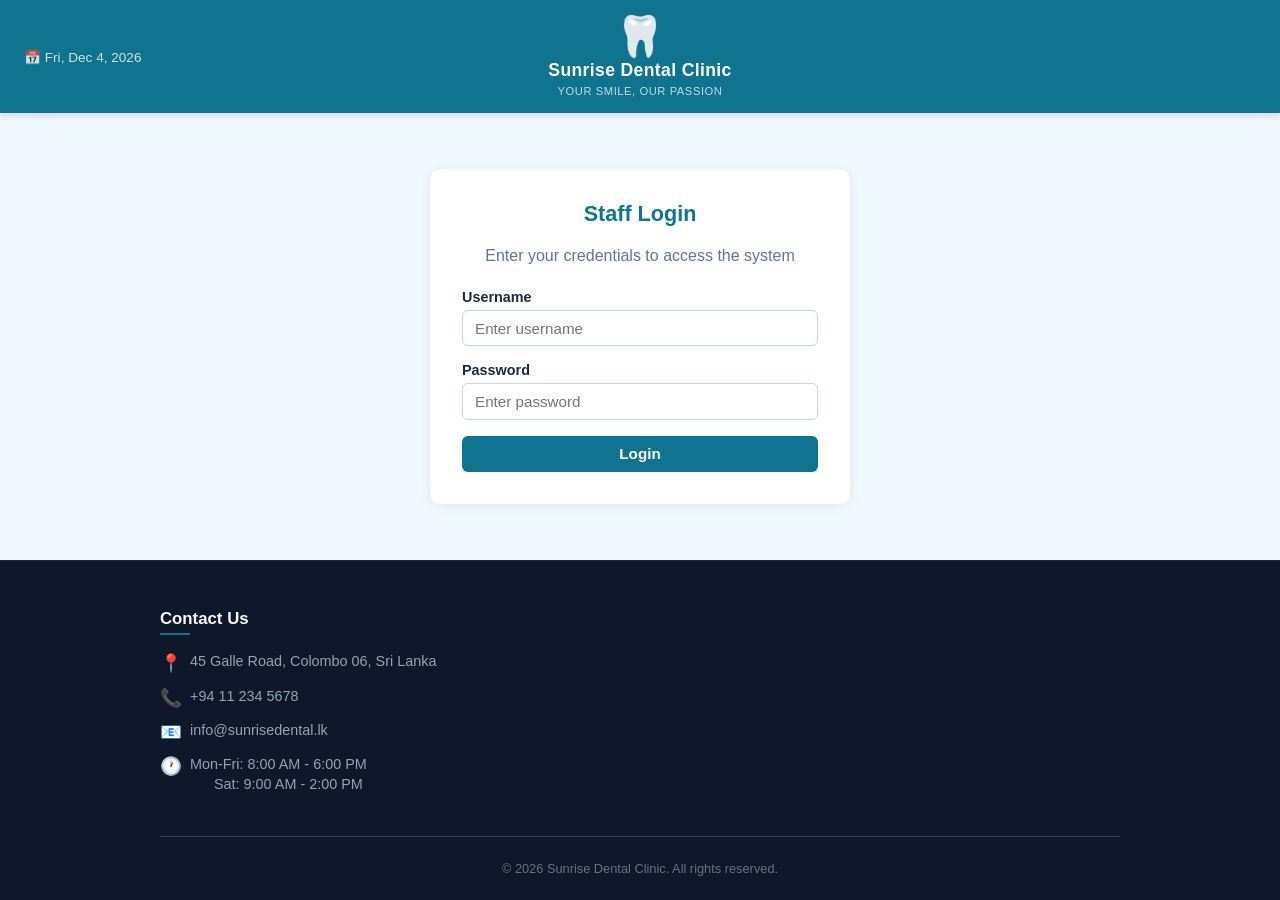
<file: frontend/index.html>
<!DOCTYPE html>
<html lang="en">
<head>
    <meta charset="UTF-8" />
    <meta name="viewport" content="width=device-width, initial-scale=1.0" />
    <title>Sunrise Dental Clinic — Login</title>
    <link rel="stylesheet" href="css/styles.css" />
</head>
<body>

    <!-- ── Header ────────────────────────────────────────────────── -->
    <nav class="navbar">
        <div class="nav-left">
            <span id="current-date"></span>
        </div>
        <div class="brand">
            <div class="logo">🦷</div>
            <div class="title">Sunrise Dental Clinic</div>
            <div class="tagline">YOUR SMILE, OUR PASSION</div>
        </div>
        <div class="nav-right">
            <!-- Empty on login page -->
        </div>
    </nav>

    <!-- ── Centered login card ──────────────────────────────────── -->
    <div class="page-center">
        <div class="card card-sm">
            <h2 style="text-align:center;">Staff Login</h2>
            <p style="text-align:center; color:var(--clr-muted); margin-bottom:1.5rem;">
                Enter your credentials to access the system
            </p>

            <div id="login-alert" class="alert"></div>

            <form id="login-form" autocomplete="off">
                <div class="form-group">
                    <label for="username">Username</label>
                    <input type="text" id="username" placeholder="Enter username" required />
                </div>
                <div class="form-group">
                    <label for="password">Password</label>
                    <input type="password" id="password" placeholder="Enter password" required />
                </div>
                <button type="submit" class="btn btn-primary btn-block">Login</button>
            </form>
        </div>
    </div>

    <!-- ── Footer ──────────────────────────────────────────────────── -->
    <footer class="footer">
        <div class="footer-content">
            <div class="footer-section">
                <h4>Contact Us</h4>
                <ul>
                    <li><span class="icon">📍</span> 45 Galle Road, Colombo 06, Sri Lanka</li>
                    <li><span class="icon">📞</span> +94 11 234 5678</li>
                    <li><span class="icon">📧</span> info@sunrisedental.lk</li>
                    <li><span class="icon">🕐</span> Mon-Fri: 8:00 AM - 6:00 PM<br>&nbsp;&nbsp;&nbsp;&nbsp;&nbsp;&nbsp;Sat: 9:00 AM - 2:00 PM</li>
                </ul>
            </div>
        </div>
        <div class="footer-bottom">
            &copy; 2026 Sunrise Dental Clinic. All rights reserved.
        </div>
    </footer>

    <script src="js/api.js"></script>
    <script src="js/login.js"></script>
    <script>
        // Display today's date in header
        const today = new Date().toLocaleDateString("en-US", {
            weekday: "short",
            year: "numeric",
            month: "short",
            day: "numeric"
        });
        const dateEl = document.getElementById("current-date");
        if (dateEl) dateEl.textContent = `📅 ${today}`;
    </script>
</body>
</html>
</file>
<file: frontend/css/styles.css>
/* ================================================================
   Sunrise Dental Clinic — Stylesheet
   ================================================================ */

/* ── Reset & base ──────────────────────────────────────────────── */
*,
*::before,
*::after {
    margin: 0;
    padding: 0;
    box-sizing: border-box;
}

:root {
    --clr-primary:    #0e7490;
    --clr-primary-dk: #0c5f75;
    --clr-accent:     #f59e0b;
    --clr-danger:     #dc2626;
    --clr-success:    #16a34a;
    --clr-bg:         #f0f9ff;
    --clr-card:       #ffffff;
    --clr-text:       #1e293b;
    --clr-muted:      #64748b;
    --radius:         10px;
    --shadow:         0 2px 12px rgba(0, 0, 0, .08);
}

html {
    font-size: 16px;
}

body {
    font-family: "Segoe UI", Roboto, "Helvetica Neue", Arial, sans-serif;
    background: var(--clr-bg);
    color: var(--clr-text);
    min-height: 100vh;
    display: flex;
    flex-direction: column;
}

a { color: var(--clr-primary); text-decoration: none; }
a:hover { text-decoration: underline; }

/* ── Header / nav ──────────────────────────────────────────────── */
.navbar {
    background: var(--clr-primary);
    color: #fff;
    padding: 1rem 1.5rem;
    display: grid;
    grid-template-columns: 1fr auto 1fr;
    align-items: center;
    gap: 1rem;
    position: sticky;
    top: 0;
    z-index: 100;
    box-shadow: 0 2px 8px rgba(0,0,0,.15);
}

.navbar .nav-left {
    display: flex;
    align-items: center;
    gap: .5rem;
    font-size: .85rem;
    color: rgba(255,255,255,.8);
}

.navbar .brand {
    text-align: center;
    display: flex;
    flex-direction: column;
    align-items: center;
    gap: .25rem;
}

.navbar .brand .logo {
    font-size: 2.5rem;
    line-height: 1;
}

.navbar .brand .title {
    font-size: 1.1rem;
    font-weight: 700;
    letter-spacing: .02em;
}

.navbar .brand .tagline {
    font-size: .7rem;
    color: rgba(255,255,255,.75);
    font-weight: 400;
    letter-spacing: .05em;
}

.navbar .nav-right {
    display: flex;
    justify-content: flex-end;
    gap: .5rem;
}

.navbar button {
    background: rgba(255,255,255,.15);
    color: #fff;
    border: 1px solid rgba(255,255,255,.3);
    padding: .5rem 1rem;
    border-radius: var(--radius);
    cursor: pointer;
    font-size: .85rem;
    transition: background .2s, transform .1s;
    white-space: nowrap;
}

.navbar button:hover {
    background: rgba(255,255,255,.3);
    transform: translateY(-1px);
}

.navbar button:active {
    transform: translateY(0);
}

/* ── Layout wrappers ───────────────────────────────────────────── */
.page-center {
    flex: 1;
    display: flex;
    align-items: center;
    justify-content: center;
    padding: 2rem;
}

.container {
    width: 100%;
    max-width: 960px;
    margin: 2rem auto;
    padding: 0 1.5rem;
}

/* ── Cards ─────────────────────────────────────────────────────── */
.card {
    background: var(--clr-card);
    border-radius: var(--radius);
    box-shadow: var(--shadow);
    padding: 2rem;
}

.card-sm { max-width: 420px; width: 100%; }

.card h2 {
    margin-bottom: 1.25rem;
    color: var(--clr-primary);
    font-size: 1.35rem;
}

/* ── Forms ─────────────────────────────────────────────────────── */
.form-group {
    margin-bottom: 1rem;
}

.form-group label {
    display: block;
    margin-bottom: .3rem;
    font-weight: 600;
    font-size: .9rem;
    color: var(--clr-text);
}

.form-group input,
.form-group select,
.form-group textarea {
    width: 100%;
    padding: .55rem .75rem;
    border: 1px solid #cbd5e1;
    border-radius: 6px;
    font-size: .95rem;
    transition: border-color .2s;
}

.form-group input:focus,
.form-group select:focus {
    outline: none;
    border-color: var(--clr-primary);
    box-shadow: 0 0 0 3px rgba(14,116,144,.15);
}

.form-row {
    display: grid;
    grid-template-columns: 1fr 1fr;
    gap: 1rem;
}

/* ── Buttons ───────────────────────────────────────────────────── */
.btn {
    display: inline-block;
    padding: .6rem 1.4rem;
    border: none;
    border-radius: 6px;
    font-size: .95rem;
    font-weight: 600;
    cursor: pointer;
    transition: background .2s, transform .1s;
}

.btn:active { transform: scale(.97); }

.btn-primary   { background: var(--clr-primary); color: #fff; }
.btn-primary:hover { background: var(--clr-primary-dk); }

.btn-accent    { background: var(--clr-accent); color: #fff; }
.btn-accent:hover  { background: #d97706; }

.btn-danger    { background: var(--clr-danger); color: #fff; }
.btn-danger:hover  { background: #b91c1c; }

.btn-success   { background: var(--clr-success); color: #fff; }
.btn-success:hover { background: #15803d; }

.btn-block { display: block; width: 100%; margin-top: .75rem; }

/* ── Flash messages ────────────────────────────────────────────── */
.alert {
    padding: .75rem 1rem;
    border-radius: 6px;
    margin-bottom: 1rem;
    font-size: .9rem;
    display: none;              /* shown via JS */
}

.alert-error   { background: #fef2f2; color: var(--clr-danger); border: 1px solid #fca5a5; }
.alert-success { background: #f0fdf4; color: var(--clr-success); border: 1px solid #86efac; }

/* ── Dashboard grid ────────────────────────────────────────────── */
.dashboard-grid {
    display: grid;
    grid-template-columns: repeat(auto-fill, minmax(220px, 1fr));
    gap: 1.25rem;
    margin-top: 1.5rem;
}

.dash-card {
    background: var(--clr-card);
    border-radius: var(--radius);
    box-shadow: var(--shadow);
    padding: 1.5rem;
    text-align: center;
    cursor: pointer;
    transition: transform .2s, box-shadow .2s;
    border-top: 4px solid var(--clr-primary);
}

.dash-card:hover {
    transform: translateY(-4px);
    box-shadow: 0 6px 20px rgba(0,0,0,.12);
}

.dash-card .icon { font-size: 2.4rem; margin-bottom: .5rem; }
.dash-card h3    { font-size: 1.05rem; color: var(--clr-primary); }
.dash-card p     { font-size: .82rem; color: var(--clr-muted); margin-top: .35rem; }

/* ── Sections (register / search / bill / help) ────────────────── */
.section {
    display: none;              /* toggled via JS */
}

.section.active {
    display: block;
}

/* ── Detail / result tables ────────────────────────────────────── */
.detail-table {
    width: 100%;
    border-collapse: collapse;
    margin-top: 1rem;
}

.detail-table th,
.detail-table td {
    text-align: left;
    padding: .6rem .75rem;
    border-bottom: 1px solid #e2e8f0;
}

.detail-table th {
    width: 40%;
    color: var(--clr-muted);
    font-weight: 600;
    font-size: .85rem;
    text-transform: uppercase;
    letter-spacing: .04em;
}

/* ── Receipt (print) ───────────────────────────────────────────── */
.receipt {
    display: none;              /* shown via JS */
    background: #fff;
    padding: 2rem;
    border: 1px dashed #cbd5e1;
    border-radius: var(--radius);
    margin-top: 1.5rem;
}

.receipt h3 {
    text-align: center;
    margin-bottom: .25rem;
    color: var(--clr-primary);
}

.receipt .tagline {
    text-align: center;
    font-size: .8rem;
    color: var(--clr-muted);
    margin-bottom: 1.25rem;
}

.receipt table {
    width: 100%;
    border-collapse: collapse;
}

.receipt table th,
.receipt table td {
    padding: .5rem .6rem;
    border-bottom: 1px solid #e2e8f0;
    font-size: .92rem;
}

.receipt table th { text-align: left; color: var(--clr-muted); }
.receipt table td { text-align: right; }

.receipt .total-row td,
.receipt .total-row th {
    font-weight: 700;
    font-size: 1.05rem;
    border-top: 2px solid var(--clr-primary);
    border-bottom: none;
    padding-top: .75rem;
}

/* ── Help section ──────────────────────────────────────────────── */
.help-block {
    margin-bottom: 1.25rem;
}

.help-block h4 {
    color: var(--clr-primary);
    margin-bottom: .35rem;
}

.help-block ol {
    padding-left: 1.25rem;
}

.help-block li {
    margin-bottom: .3rem;
    line-height: 1.5;
}

/* ── Back button common ────────────────────────────────────────── */
.back-link {
    display: inline-flex;
    align-items: center;
    gap: .35rem;
    margin-bottom: 1rem;
    font-size: .9rem;
    color: var(--clr-muted);
    cursor: pointer;
    border: none;
    background: none;
    font-family: inherit;
}

.back-link:hover { color: var(--clr-primary); }

/* ── Staff Management ──────────────────────────────────────────── */
#staff-table {
    width: 100%;
    border-collapse: collapse;
    margin-top: 1.5rem;
    background: #fff;
}

#staff-table th {
    background: var(--clr-primary);
    color: #fff;
    padding: .75rem;
    text-align: left;
    font-weight: 600;
    font-size: .9rem;
}

#staff-table td {
    padding: .75rem;
    border-bottom: 1px solid #e2e8f0;
    font-size: .9rem;
}

#staff-table tr:hover {
    background: #f9fafb;
}

.btn-small {
    display: inline-block;
    padding: .4rem .75rem;
    border: none;
    border-radius: 4px;
    font-size: .8rem;
    cursor: pointer;
    transition: transform .1s;
    margin-right: .25rem;
}

.btn-small:hover { transform: scale(1.05); }

.badge {
    display: inline-block;
    padding: .35rem .6rem;
    border-radius: 20px;
    font-size: .75rem;
    font-weight: 600;
    text-transform: uppercase;
    letter-spacing: .05em;
}

.badge-admin {
    background: #fef08a;
    color: #854d0e;
}

.badge-staff {
    background: #dbeafe;
    color: #0c4a6e;
}

/* ── Modal (Edit Staff) ────────────────────────────────────────── */
.modal {
    display: none;
    position: fixed;
    top: 0; left: 0; right: 0; bottom: 0;
    background: rgba(0,0,0,.5);
    z-index: 1000;
    align-items: center;
    justify-content: center;
}

.modal-content {
    background: var(--clr-card);
    border-radius: var(--radius);
    padding: 2rem;
    max-width: 400px;
    width: 90%;
    box-shadow: 0 10px 40px rgba(0,0,0,.3);
}

.modal-header {
    display: flex;
    justify-content: space-between;
    align-items: center;
    margin-bottom: 1.5rem;
}

.modal-header h3 {
    margin: 0;
    color: var(--clr-primary);
}

.modal-close {
    background: none;
    border: none;
    font-size: 1.5rem;
    cursor: pointer;
    color: var(--clr-muted);
}

.modal-close:hover { color: var(--clr-text); }

.modal-form .form-group {
    margin-bottom: 1rem;
}

.modal-form button {
    width: 100%;
    margin-top: 1rem;
}

/* ── Footer alignment fix ──────────────────────────────────────– */
body {
    display: flex;
    flex-direction: column;
    min-height: 100vh;
}

.container, .page-center {
    flex: 1;
}

/* ── Footer ────────────────────────────────────────────────────── */
.footer {
    background: #0f172a;
    color: #94a3b8;
    padding: 3rem 1.5rem 1.5rem;
    margin-top: auto;
    font-size: .9rem;
    border-top: 1px solid #1e293b;
}

.footer-content {
    max-width: 960px;
    margin: 0 auto;
    display: grid;
    grid-template-columns: repeat(auto-fit, minmax(250px, 1fr));
    gap: 2.5rem;
    margin-bottom: 2rem;
}

.footer-section h4 {
    color: #f8fafc;
    font-size: 1.05rem;
    margin-bottom: 1rem;
    position: relative;
    padding-bottom: .4rem;
}

.footer-section h4::after {
    content: '';
    position: absolute;
    bottom: 0;
    left: 0;
    width: 30px;
    height: 2px;
    background: var(--clr-primary);
}

.footer-section p {
    line-height: 1.6;
    margin-bottom: .6rem;
}

.footer-section ul {
    list-style: none;
    padding: 0;
}

.footer-section ul li {
    margin-bottom: .6rem;
    display: flex;
    align-items: flex-start;
    gap: .5rem;
    line-height: 1.4;
}

.footer-section ul li .icon {
    font-size: 1.1rem;
    color: var(--clr-accent);
}

.footer-credits {
    background: #1e293b;
    padding: 1rem;
    border-radius: 6px;
    border-left: 3px solid var(--clr-accent);
}

.footer-bottom {
    max-width: 960px;
    margin: 0 auto;
    padding-top: 1.5rem;
    border-top: 1px solid #334155;
    text-align: center;
    font-size: .8rem;
    color: #64748b;
}

/* ── Print overrides ───────────────────────────────────────────── */
@media print {
    body * { visibility: hidden; }
    .receipt, .receipt * { visibility: visible; }
    .receipt {
        position: absolute;
        left: 0; top: 0;
        width: 100%;
        border: none;
        display: block;
    }
    .btn, .navbar, .footer { display: none !important; }
}

/* ── Responsive tweaks ─────────────────────────────────────────── */
@media (max-width: 768px) {
    .navbar {
        grid-template-columns: 1fr;
        text-align: center;
    }
    .navbar .nav-left {
        justify-content: center;
    }
    .navbar .nav-right {
        justify-content: center;
    }
    .footer-content {
        grid-template-columns: 1fr;
        gap: 1.5rem;
    }
    .form-row { grid-template-columns: 1fr; }
}
</file>
